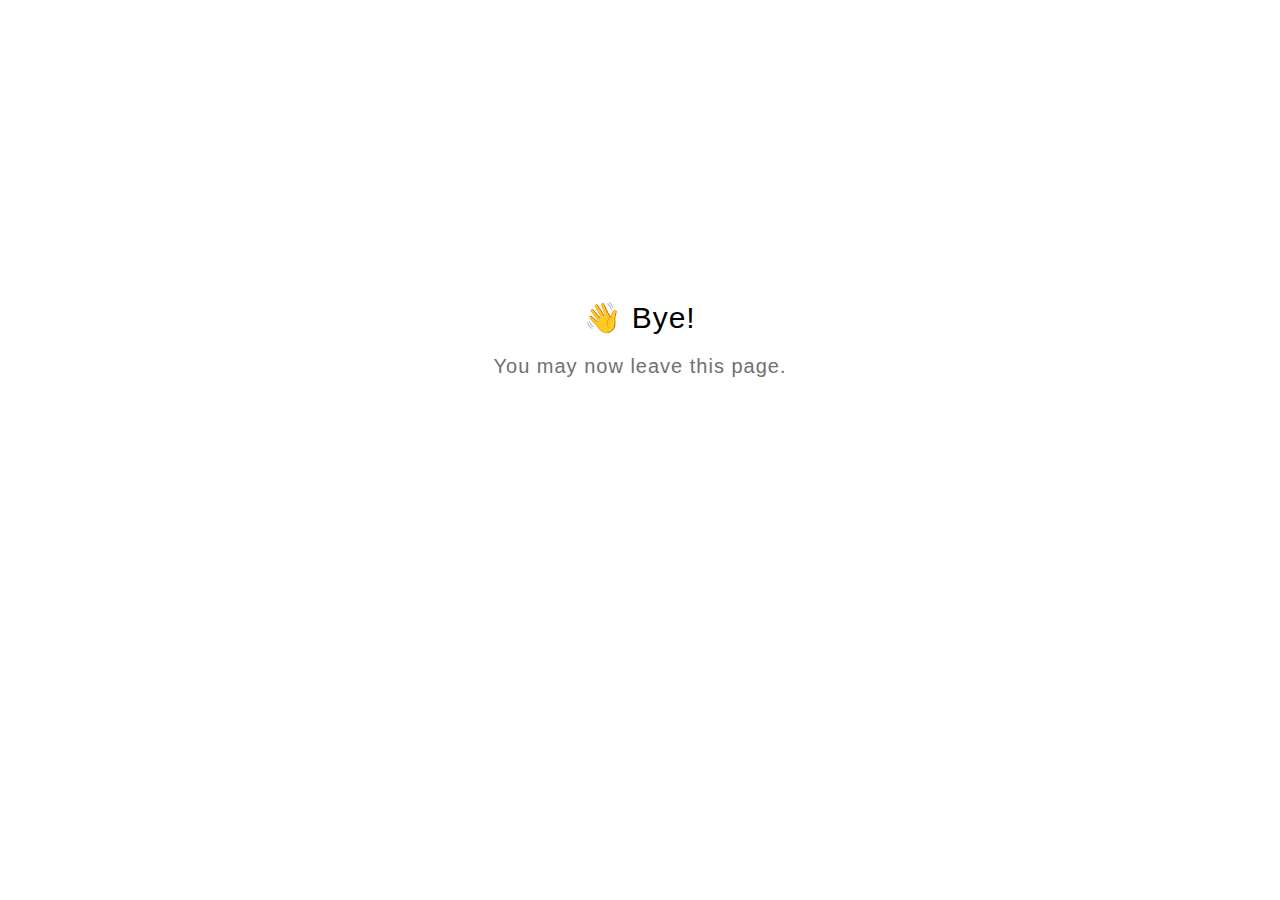
<file: goodbye.html>
<!DOCTYPE html>
<html lang="en">
  <head>
    <title>Goodbye</title>
    <meta charset="utf-8" lang="en">
    <style>
      html {
        font-size: 20px;
        font-family: 'lato', sans-serif;
        font-weight: lighter;
        letter-spacing: 0.05rem;
      }

      .goodbye-container {
        text-align: center;
        margin-top: 15rem;
      }

      .bye-message {
        font-size: 1.5rem;
      }

      .exit-text {
        color: #707070;
        margin-top: 1rem;
      }
    </style>
  </head>
  <body>
    <div class="goodbye-container">
      <div class="bye-message">👋 Bye!</div>
      <div class="exit-text">You may now leave this page.</div>
    </div>
  </body>
</html>
</file>
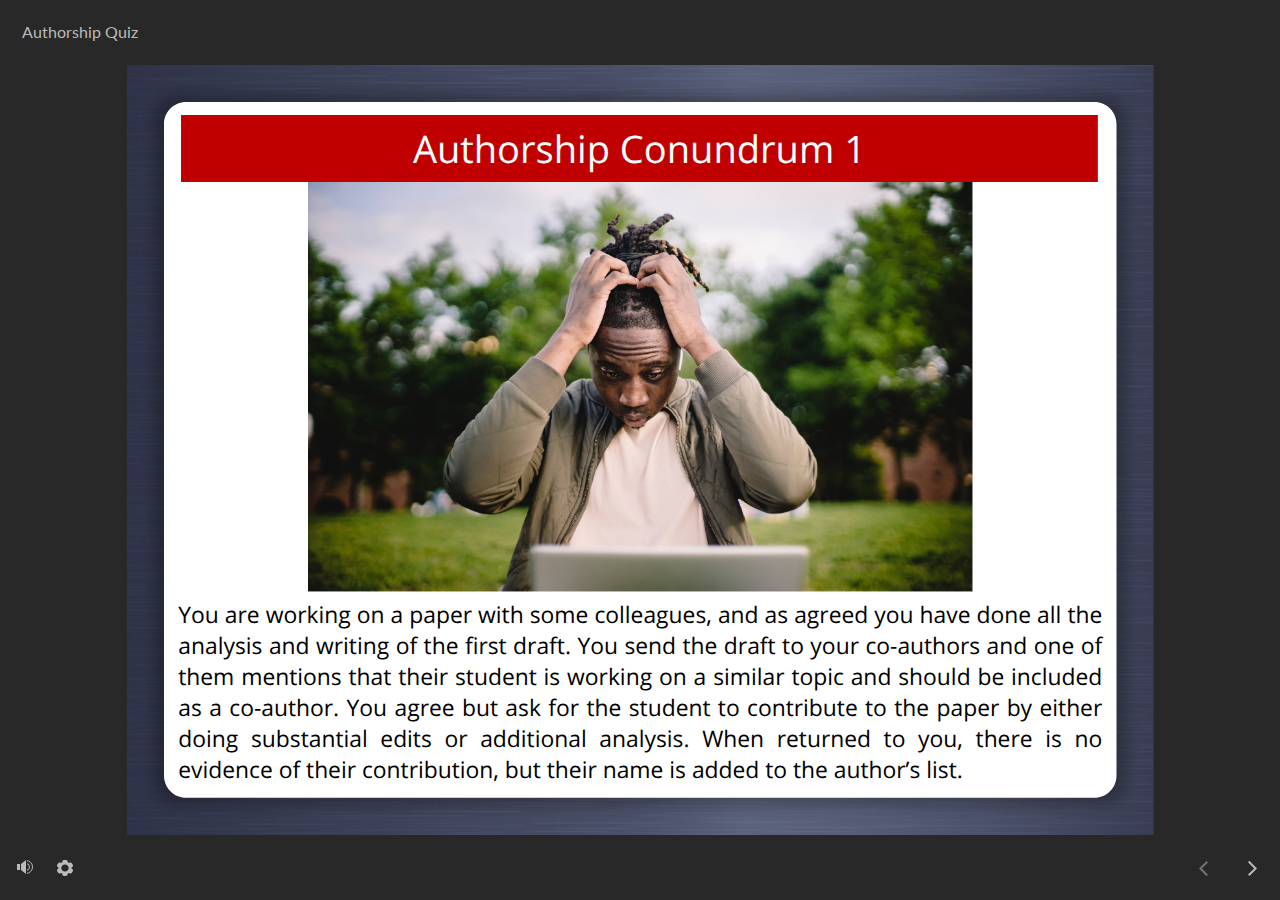
<file: assets/1aP7lMB9Y1V-DtOP/story.html>
﻿<!doctype html>
<html lang="en-US">
<head>
  <meta charset="utf-8">
  <!-- Created using Storyline 360 - http://www.articulate.com  -->
  <!-- version: 3.68.28887.0 -->
  <title>Authorship Quiz</title>
  <meta http-equiv="x-ua-compatible" content="IE=edge"/>
  <meta name="viewport" content="width=device-width,initial-scale=1,user-scalable=no,shrink-to-fit=no,minimal-ui"/>
  <meta name="apple-mobile-web-app-capable" content="yes"/>
  <style>
    html, body { height: 100%; padding: 0; margin: 0 }
    #app { height: 100%; width: 100%; }
  </style>

  <script>
    window.DS = {};
    window.globals = {
      DATA_PATH_BASE: '',
      HAS_FRAME: true,
      HAS_SLIDE: true,

      lmsPresent: false,
      tinCanPresent: false,
      cmi5Present: false,
      aoSupport: false,
      scale: 'noscale',
      captureRc: false,
      browserSize: 'optimal',
      bgColor: '#282828',
      features: 'AccessibleVideo,FullScreenToggle,InsertSvgPicture,LayerPresentAsDialog,MultipleQuizTracking,QuestionCorrectVariable,UpdatedThemeEditor',
      themeName: 'unified',
      preloaderColor: '#FFFFFF',
      suppressAnalytics: false,
      productChannel: 'stable',
      publishSource: 'storyline',
      aid: 'aid|5be75832-63de-4112-8688-961d4cd86ff3',
      cid: '55ecbbe9-607f-48db-9c3d-dcf03d0037e2',
      playerVersion: '3.68.28887.0',
      publishTimestamp: '2023-04-03T22:38:27.0107575Z',
      maxIosVideoElements: 10,
      connectionSettings: { },

      
      parseParams: function(qs) {
        if (window.globals.parsedParams != null) {
          return window.globals.parsedParams;
        }
        qs = (qs || window.location.search.substr(1)).split('+').join(' ');
        var params = {},
            tokens,
            re = /[?&]?([^=]+)=([^&]*)/g;

        while (tokens = re.exec(qs)) {
          params[decodeURIComponent(tokens[1]).trim()] =
            decodeURIComponent(tokens[2]).trim();
        }
        window.globals.parsedParams = params;
        return params;
      }

    };
  </script>
  <script>
    var isIe11 = ('ActiveXObject' in window || window.MSBlobBuilder != null)
      && window.msCrypto != null && !window.ActiveXObject;
    if (isIe11) {
      window.globals.unsupportedBrowser = true;
      document.write(atob('[base64]'));
    }
  </script>
  
  <script>window.THREE = { };</script>
  
<meta name="robots" content="noindex, nofollow"></head>
<body style="background: #282828" class="cs-HTML theme-unified">
<script src="player-interface.js"></script>
  <script>!function(e){var i=/iPhone/i,o=/iPod/i,n=/iPad/i,t=/(?=.*\bAndroid\b)(?=.*\bMobile\b)/i,d=/Android/i,s=/(?=.*\bAndroid\b)(?=.*\bSD4930UR\b)/i,b=/(?=.*\bAndroid\b)(?=.*\b(?:KFOT|KFTT|KFJWI|KFJWA|KFSOWI|KFTHWI|KFTHWA|KFAPWI|KFAPWA|KFARWI|KFASWI|KFSAWI|KFSAWA)\b)/i,r=/IEMobile/i,h=/(?=.*\bWindows\b)(?=.*\bARM\b)/i,a=/BlackBerry/i,l=/BB10/i,p=/Opera Mini/i,f=/(CriOS|Chrome)(?=.*\bMobile\b)/i,u=/(?=.*\bFirefox\b)(?=.*\bMobile\b)/i,c=new RegExp("(?:Nexus 7|BNTV250|Kindle Fire|Silk|GT-P1000)","i"),w=function(e,i){return e.test(i)},A=function(e){var A=e||navigator.userAgent,v=A.split("[FBAN");if(void 0!==v[1]&&(A=v[0]),this.apple={phone:w(i,A),ipod:w(o,A),tablet:!w(i,A)&&w(n,A),device:w(i,A)||w(o,A)||w(n,A)},this.amazon={phone:w(s,A),tablet:!w(s,A)&&w(b,A),device:w(s,A)||w(b,A)},this.android={phone:w(s,A)||w(t,A),tablet:!w(s,A)&&!w(t,A)&&(w(b,A)||w(d,A)),device:w(s,A)||w(b,A)||w(t,A)||w(d,A)},this.windows={phone:w(r,A),tablet:w(h,A),device:w(r,A)||w(h,A)},this.other={blackberry:w(a,A),blackberry10:w(l,A),opera:w(p,A),firefox:w(u,A),chrome:w(f,A),device:w(a,A)||w(l,A)||w(p,A)||w(u,A)||w(f,A)},this.seven_inch=w(c,A),this.any=this.apple.device||this.android.device||this.windows.device||this.other.device||this.seven_inch,this.phone=this.apple.phone||this.android.phone||this.windows.phone,this.tablet=this.apple.tablet||this.android.tablet||this.windows.tablet,"undefined"==typeof window)return this},v=function(){var e=new A;return e.Class=A,e};"undefined"!=typeof module&&module.exports&&"undefined"==typeof window?module.exports=A:"undefined"!=typeof module&&module.exports&&"undefined"!=typeof window?module.exports=v():"function"==typeof define&&define.amd?define("isMobile",[],e.isMobile=v()):e.isMobile=v()}(this);
    window.isMobile.apple.tablet = window.isMobile.apple.tablet ||
      (navigator.platform === 'MacIntel' && navigator.maxTouchPoints > 1);
    window.isMobile.apple.device = window.isMobile.apple.device || window.isMobile.apple.tablet;
    window.isMobile.tablet = window.isMobile.tablet || window.isMobile.apple.tablet;
    window.isMobile.any = window.isMobile.any || window.isMobile.apple.tablet;
  </script>

  <div id="focus-sink" tabindex="-1"></div>

  <div id="preso"></div>
  <script>
    (function() {

      var classTypes = [ 'desktop', 'mobile', 'phone', 'tablet' ];

      var addDeviceClasses = function(prefix, testObj) {
        var curr, i;
        for (i = 0; i < classTypes.length; i++) {
          curr = classTypes[i];
          if (testObj[curr]) {
            document.body.classList.add(prefix + curr);
          }
        }
      };

      var params = window.globals.parseParams(),
          isDevicePreview = params.devicepreview === '1',
          isPhoneOverride = params.deviceType === 'phone' || (isDevicePreview && params.phone == '1'),
          isTabletOverride = (params.deviceType === 'tablet' || isDevicePreview) && !isPhoneOverride,
          isMobileOverride = isPhoneOverride || isTabletOverride;

      var deviceView = {
        desktop: !window.isMobile.any && !isMobileOverride,
        mobile: window.isMobile.any || isMobileOverride,
        phone: isPhoneOverride || (window.isMobile.phone && !isTabletOverride),
        tablet: isTabletOverride || window.isMobile.tablet
      };

      window.globals.deviceView = deviceView;
      window.isMobile.desktop = !window.isMobile.any;
      window.isMobile.mobile = window.isMobile.any;

      addDeviceClasses('view-', deviceView);

    })();
  </script>
  
  <script src='story_content/user.js' type=text/javascript></script>
  <div class="slide-loader"></div>

  <script>
    var doc = document, loader = doc.body.querySelector('.slide-loader'); [ 1, 2, 3 ].forEach(function(n) { var d = doc.createElement('div'); d.style.backgroundColor = window.globals.preloaderColor; d.classList.add('mobile-loader-dot'); d.classList.add('dot' + n); loader.appendChild(d); });
  </script>

  <div class="mobile-load-title-overlay" style="display: none">
    <div class="mobile-load-title">Authorship Quiz</div>
  </div>

  <div class="mobile-chrome-warning"></div>

  
<style>
  .warn-connection-dialog {
    display: none;
    background: transparent;
    pointer-events: none;
    position: fixed;
    left: 0;
    top: 0;
    width: 100%;
    height: 100%;
    z-index: 999;
  }

  .warn-connection-content {
    border-radius: 4px;
    background: white;
    border: 1px solid #E7E7E7;
    color: #333333;
    box-shadow: 0 2px 4px rgba(0, 0, 0, 0.25);
    transition: all 150ms ease-out;
    position: absolute;
    white-space: nowrap;
  }

  .view-phone.is-landscape .warn-connection-content {
    left: 23px;
    bottom: 23px;
  }

  .view-tablet.is-landscape .warn-connection-content {
    left: 50%;
    top: 20px;
    transform: translateX(-50%);
  }

  .is-portrait .warn-connection-content {
    transform: translate(-50%, calc(-100% - 15px));
  }

  .warn-connection-content p {
    display: inline-block;
    margin: 0 8px 0 0;
    line-height: 33px;
    font-size: 11px;
  }

  .warn-connection-content svg {
    position: relative;
    vertical-align: middle;
    margin: 0 2px 2px 8px;
  }

  .view-desktop .warn-connection-content {
    left: 1.5em;
    bottom: 1.5em;
  }

  .view-desktop .warn-connection-content p {
    font-size: 1.1em;
  }

  .is-offline .warn-connection-dialog {
    display: block;
  }

  .is-offline .cs-panel * {
    pointer-events: none !important;
  }

  .is-offline .cs-panel {
    pointer-events: all !important;
  }

  .is-offline #nav-controls * {
    pointer-events: none !important;
  }

  .is-offline #nav-controls {
    pointer-events: all !important;
  }
</style>

<div class="warn-connection-dialog">
  <div class="warn-connection-content">
    <svg width="17" height="15" viewBox="0 0 17 15" xmlns="http://www.w3.org/2000/svg">
      <path fill="#8F0000" stroke="white" d="M16.07,12.98 L15.88,12.23 L9.51,1.21 C8.97,0.26,7.6,0.26,7.06,1.21 L0.69,12.23 C0.15,13.16,0.81,14.36,1.91,14.36 H14.65 C15.47,14.36,16.05,13.7,16.07,12.98 Z"/>
      <path fill="white" stroke="white" d="M8.58,5.5 C8.35,5.28,8.5,5.35,8.21,5.32 C8.09,5.35,7.97,5.49,7.96,5.67 C7.97,5.79,7.98,5.92,7.98,6.04 L7.98,6.04 C7.99,6.17,8,6.31,8.01,6.43 L8.01,6.44 C8.03,6.92,8.06,7.41,8.09,7.9 L8.09,7.9 C8.12,8.39,8.14,8.88,8.17,9.37 C8.17,9.39,8.18,9.42,8.2,9.44 C8.23,9.46,8.25,9.47,8.28,9.47 C8.31,9.47,8.34,9.46,8.35,9.44 C8.37,9.43,8.38,9.4,8.39,9.35 L8.39,9.34 C8.39,9.24,8.4,9.15,8.4,9.05 L8.4,9.05 C8.41,8.96,8.41,8.86,8.42,8.75 C8.43,8.44,8.45,8.12,8.47,7.81 L8.47,7.81 C8.49,7.49,8.51,7.18,8.53,6.87 C8.55,6.46,8.56,6.05,8.59,5.64 L8.6,5.62 C8.6,5.57,8.59,5.53,8.58,5.5 L8.21,5.32 Z"/>
      <circle fill="white" stroke="white" cx="8.3" cy="11.35" r="0.3"/>
    </svg>
    <p>You are offline. Trying to reconnect...</p>
  </div>
</div>

<script>
  (function() {
    window.DS.connection = {
      warningShown: false,
      assets: {},
      loadingAssetGroup: false,
      retryDelay: 500
    };

    // @TODO this is POC code and can be cleaned up a bit more if we move forward
    // with the feature



    // The `window.globals.features` variable must be set in `webpack.dev.config` when testing locally - it is not enough
    // to have it in the data - but it must be set there as well.
    var useConnectionMessages = window.AbortController != null &&
      window.location.protocol != 'file:' &&
      window.globals.features.indexOf('ConnectionMessages') != -1;

    window.DS.connection.useConnectionMessages = useConnectionMessages

    var assetCount = 0;
    var checkLoadedId;
    var connectionSettings = window.globals.connectionSettings;

    if (useConnectionMessages && connectionSettings != null) {
      var contentEl = document.querySelector('.warn-connection-content');
      var messageEl = contentEl.querySelector('p')

      if (connectionSettings.useDarkTheme) {
        contentEl.style.borderColor = '#BABBBA';
        contentEl.style.backgroundColor = '#282828';
        contentEl.style.color = '#FFFFFF';
      }

      if (connectionSettings.message != null) {
        messageEl.textContent = window.decodeURIComponent(connectionSettings.message);
      }
    }

    function checkAssetsReady() {
      for (var i in DS.connection.assets) {
        if (!DS.connection.assets[i].success) {
          return false;
        }
      }
      return true;
    }

    function stopAssetGroup() {
      if (!useConnectionMessages) { return; }

      assetCount = 0;

      DS.connection.oldAssetGroup = DS.connection.assets;
      DS.connection.assets = {};
      DS.connection.loadingAssetGroup = false;
      clearInterval(checkLoadedId);
    }

    function startAssetGroup() {
      if (!useConnectionMessages) { return; }
      var ticks = 0;
      clearInterval(checkLoadedId);
      checkLoadedId = setInterval(function() {
        var loaded = 0;
        if (assetCount === 0 && loaded === 0) {
          clearInterval(checkLoadedId);
          return;
        }

        for (var i in DS.connection.assets) {
          if (DS.connection.assets[i].success) {
            loaded++;
          }
        }

        if (assetCount === loaded && checkAssetsReady()) {
          for (var i in DS.connection.assets) {
            if (DS.connection.assets[i].action) {
              DS.connection.assets[i].action();
            }
          }
          hideWarning();
          stopAssetGroup();
        }
      }, 100)
    }

    function requiredAsset(url, action, retry, type) {
      if (!useConnectionMessages) { return; }
      if (DS.connection.assets[url]) { return; }

      DS.connection.assets[url] = {
        success: false, action: action, retry: retry, type: type
      };
      assetCount = Object.keys(DS.connection.assets).length;
      if (!DS.connection.loadingAssetGroup) {
        startAssetGroup();
      }
      DS.connection.loadingAssetGroup = true;
    }

    function assetLoaded(url) {
      if (!useConnectionMessages) { return; }
      if (DS.connection.assets[url]) {
        DS.connection.assets[url].success = true;
      }
    }

    function assetFailed(url) {
      if (!useConnectionMessages) { return; }
      if (!DS.connection.assets[url]) {
        if (/\.js$/.test(url)) {
          setTimeout(function() {
            if (DS.connection.lastSlideLoaded != null) {
              DS.connection.lastSlideLoaded();
            }
          }, DS.connection.retryDelay);
        }
        return;
      }
      if (!DS.connection.warningShown) { showWarning(); }
      if (DS.connection.assets[url].retry) {
        setTimeout(function() {
          if (!DS.connection.assets[url].success) {
            DS.connection.assets[url].retry()
          }
        }, DS.connection.retryDelay);
      }
    }

    function hideWarning() {
      document.body.classList.remove('is-offline');
      DS.connection.warningShown = false;
    }
    DS.connection.hideWarning = hideWarning

    function showWarning(btn) {
      document.body.classList.add('is-offline')
      DS.connection.warningShown = true;
      updateWarningPosition();
    }

    function updateWarningPosition() {
      if (!DS.connection.warningShown) {
        return;
      }

      var isPortrait = document.body.classList.contains('is-portrait');
      var warningEl = document.querySelector('.warn-connection-content');

      if (isPortrait) {
        var slide = document.querySelector('.primary-slide');
        var slideRect = slide.getBoundingClientRect();

        warningEl.style.top = `${slideRect.top}px`
        warningEl.style.left = `${slideRect.left + slideRect.width / 2}px`
      } else {
        warningEl.style.top = null;
        warningEl.style.left = null;
      }

      window.requestAnimationFrame(updateWarningPosition);
    }

    // these will all be noops if the feature flag isn't set in
    // the data and `window.globals.features`
    DS.connection.requiredAsset = requiredAsset;
    DS.connection.assetLoaded = assetLoaded;
    DS.connection.assetFailed = assetFailed;
    DS.connection.stopAssetGroup = stopAssetGroup;
    DS.connection.startAssetGroup = startAssetGroup;
  })();
</script>


  <script>
    
    if (window.autoSpider && window.vInterfaceObject) {
      document.querySelector('.mobile-load-title-overlay').style.display = 'none';
    }
  </script>

  

  <link rel="stylesheet" href="html5/data/css/output.min.css" data-noprefix/>
</body>
<script src="html5/lib/scripts/bootstrapper.min.js"></script>
</html>
</file>
